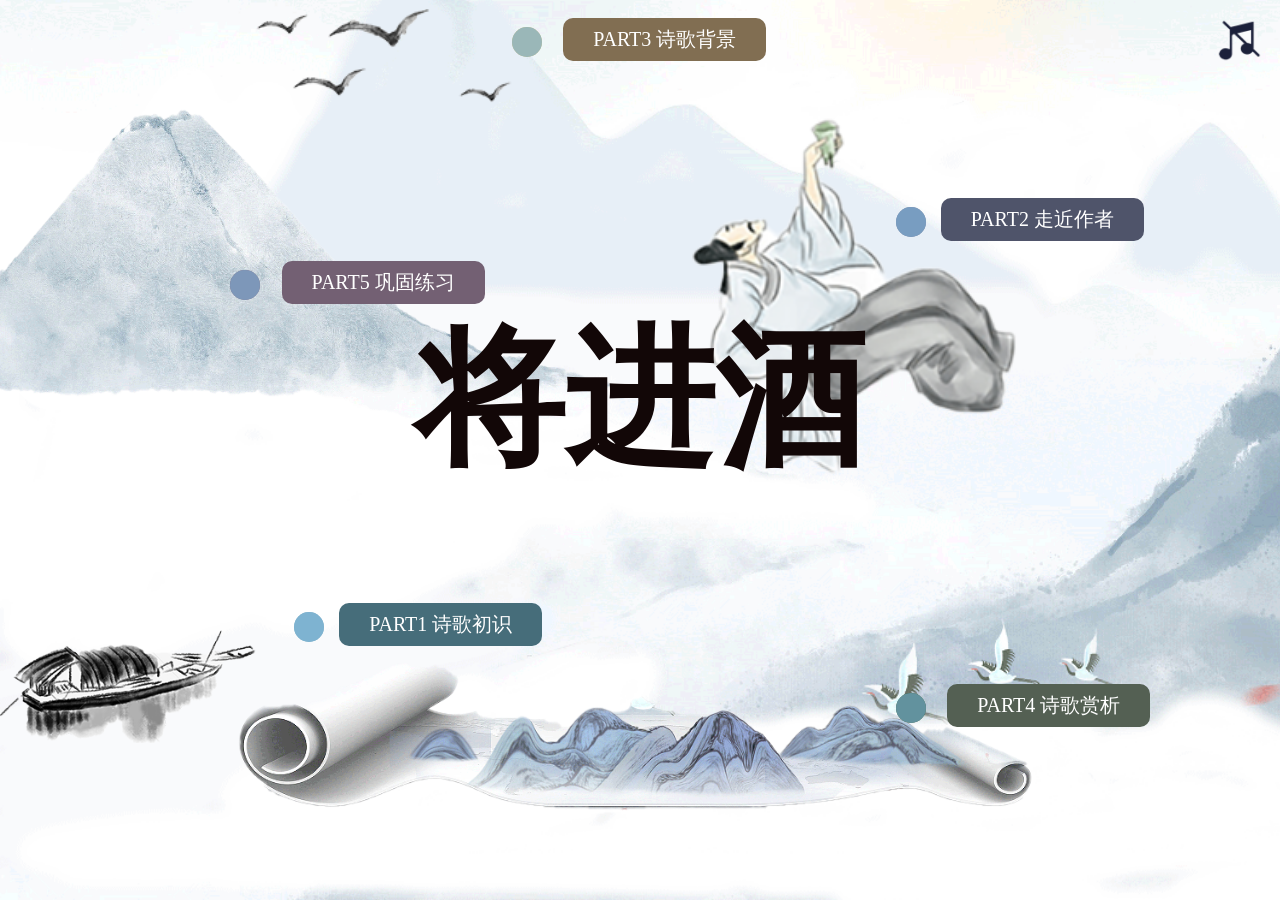
<file: index.html>
<!DOCTYPE html>
<html lang="en">
<head>
    <meta charset="UTF-8">
    <meta http-equiv="X-UA-Compatible" content="IE=edge">
    <meta name="viewport" content="width=device-width,initial-scale=1.0, minimum-scale=1.0, maximum-scale=1.0, user-scalable=no">
     <!-- <link href="css/music.css" rel="stylesheet" type="text/css"/>  -->
    <script type="text/javascript" src="music.js" ></script>  
    <title>将进酒</title>
    <style>
        html,body {
            width: 100%;
            height: 100%;
            margin: 0;
        }
        #main{
            margin: 0;
            padding: 0;
            height: 100%;
            width: 100%;
            overflow: hidden;
        }
        #music {
            width: 5%;
            height: 5%;
            background-image: url("image/YinYueGuan.gif");
            position: fixed;
            top: 2%;
            right: 0%;
            background-repeat: no-repeat;
            background-size: contain;
        }
    </style>
</head>
<body>
    <div id="music" onclick="play()" alt="user"></div>
    <audio preload autoplay loop id="yinyue">
        <source src="music.mp3" type="audio/mpeg">
    </audio>
</body>
<iframe src="quan.html" id="main" frameborder="0"></iframe>
</html>
</file>
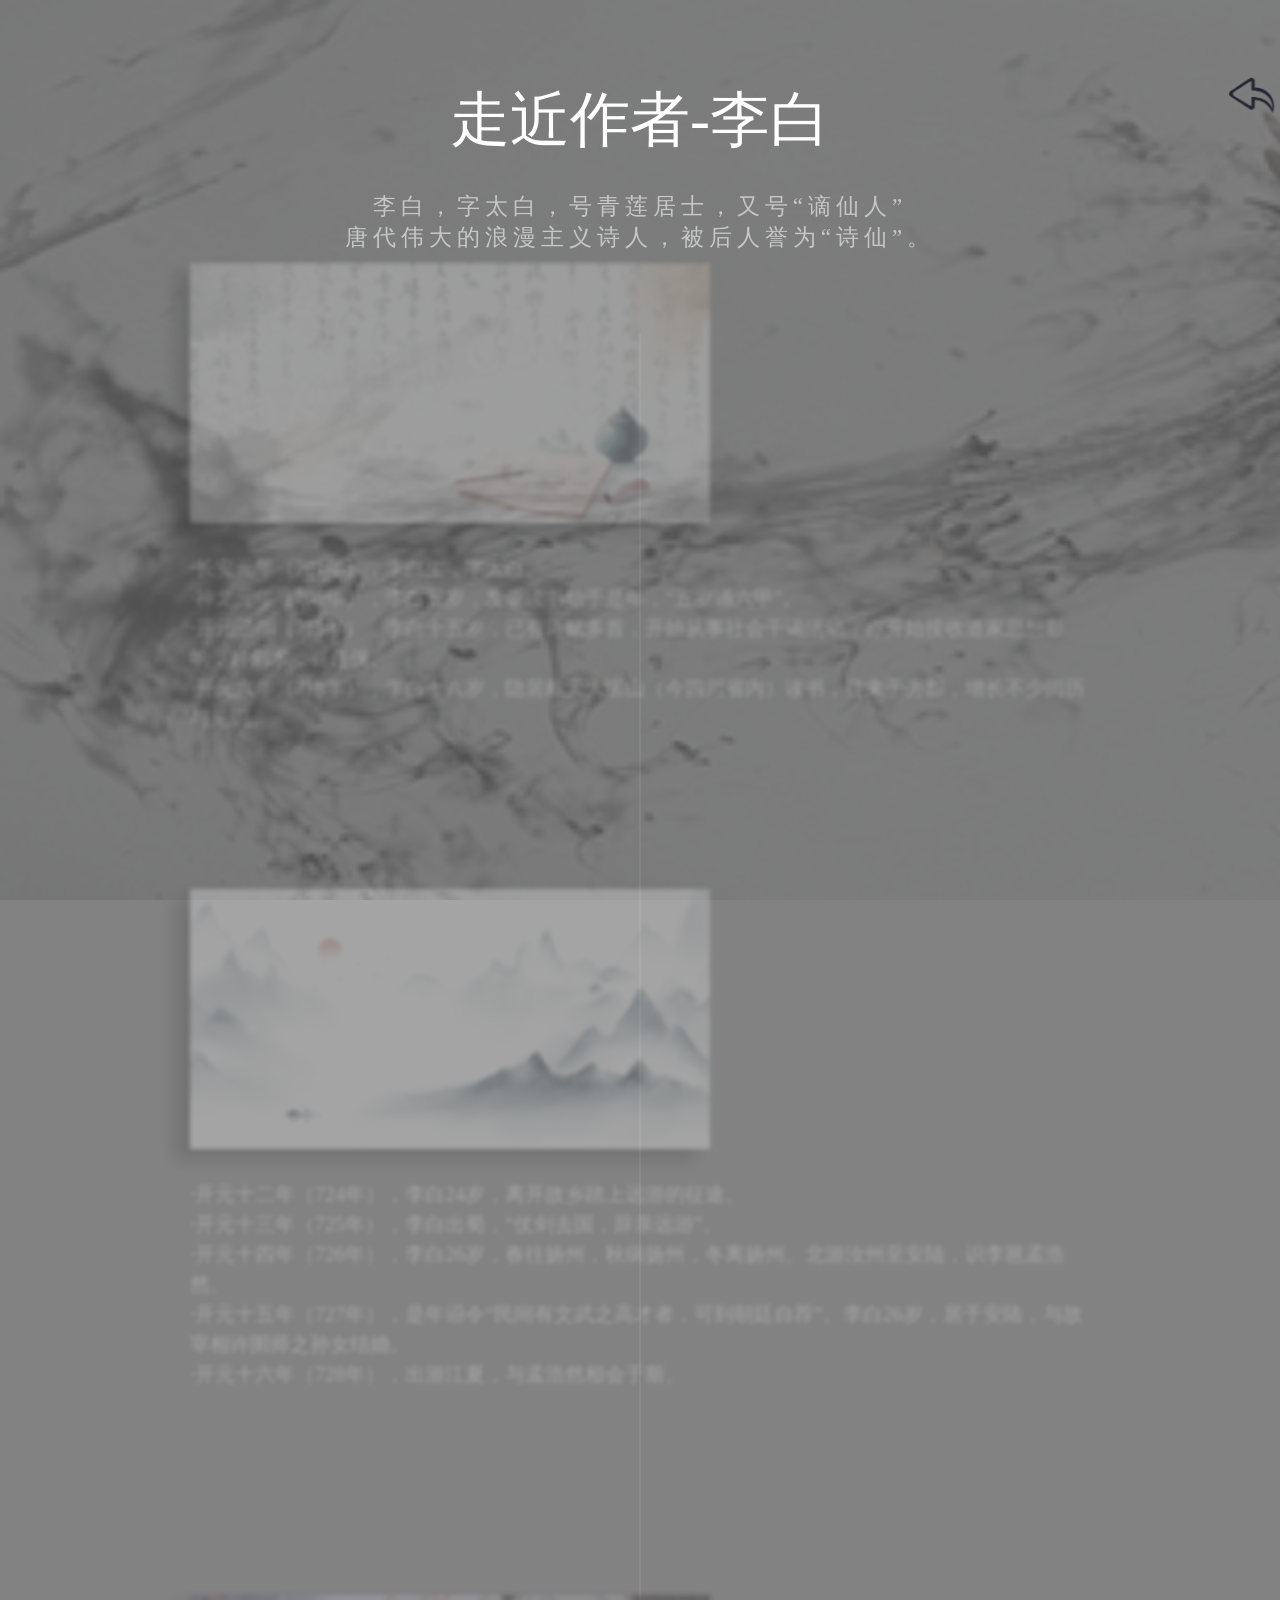
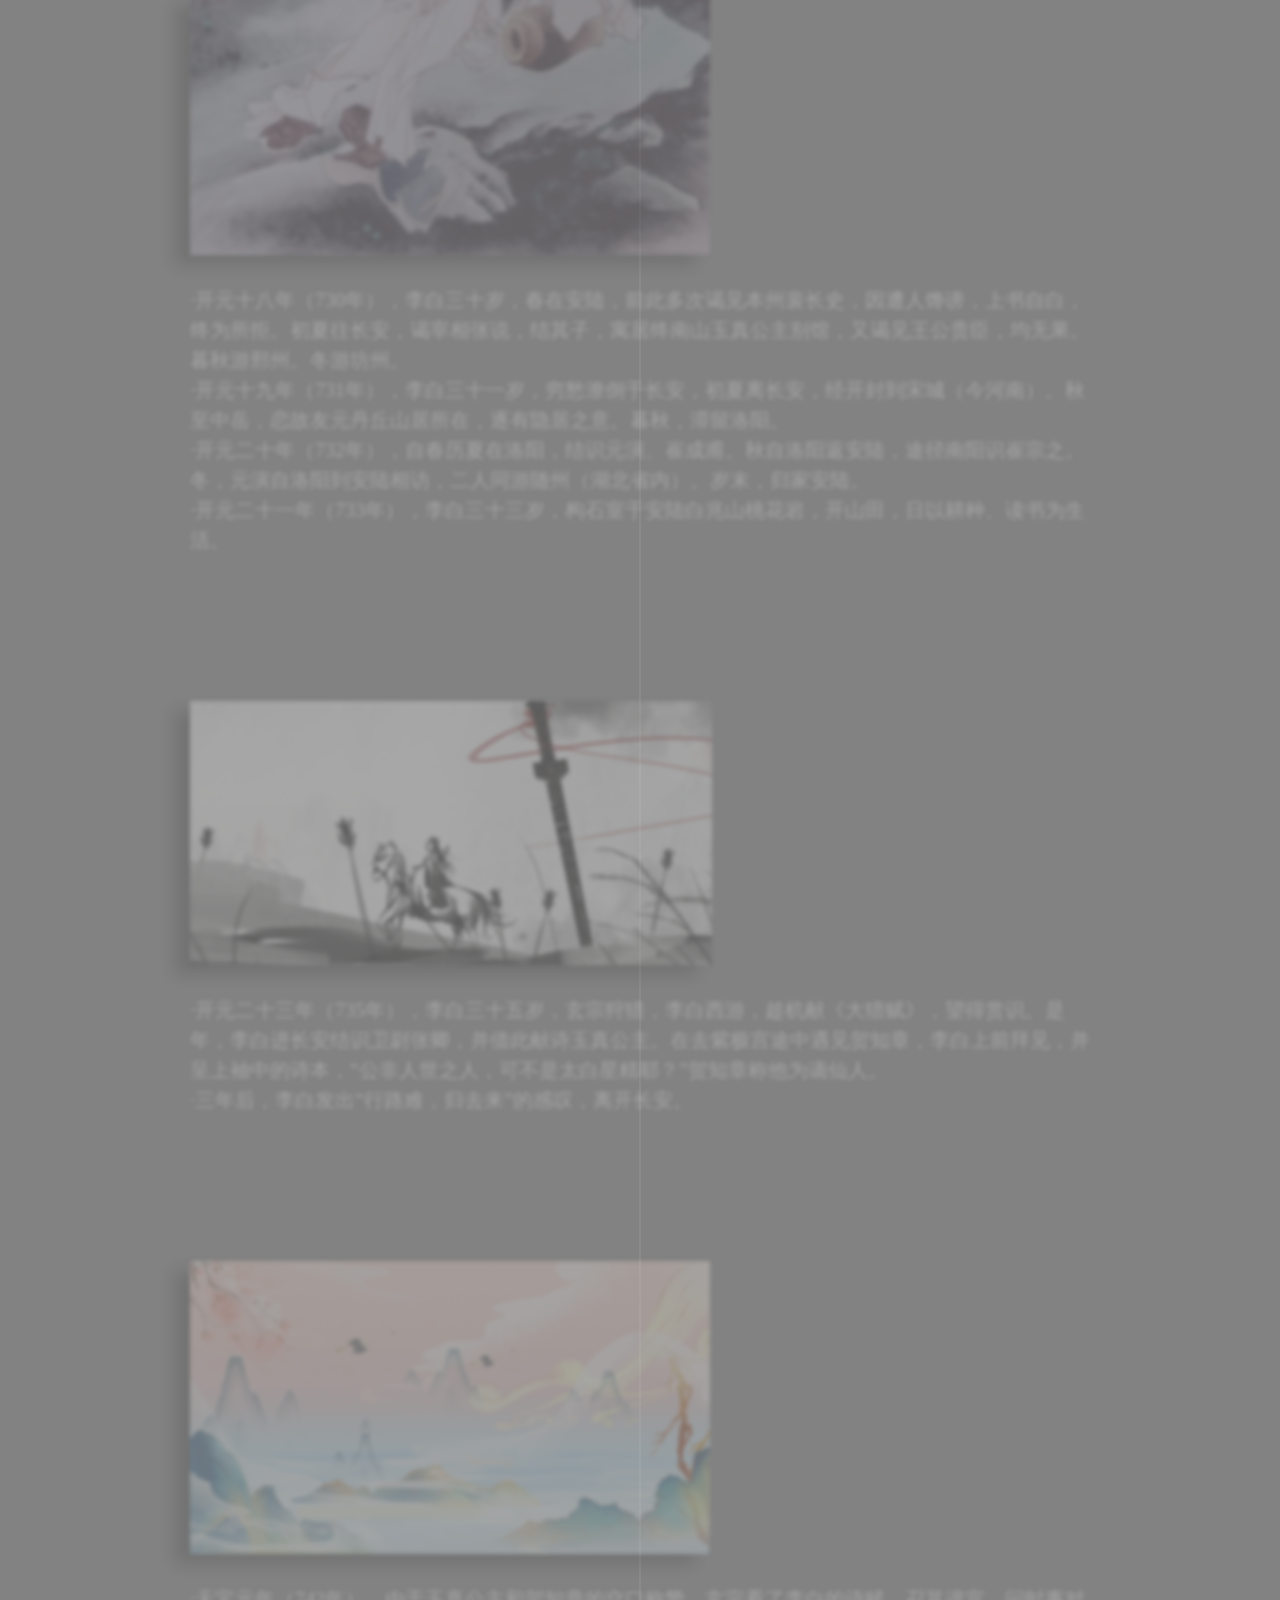
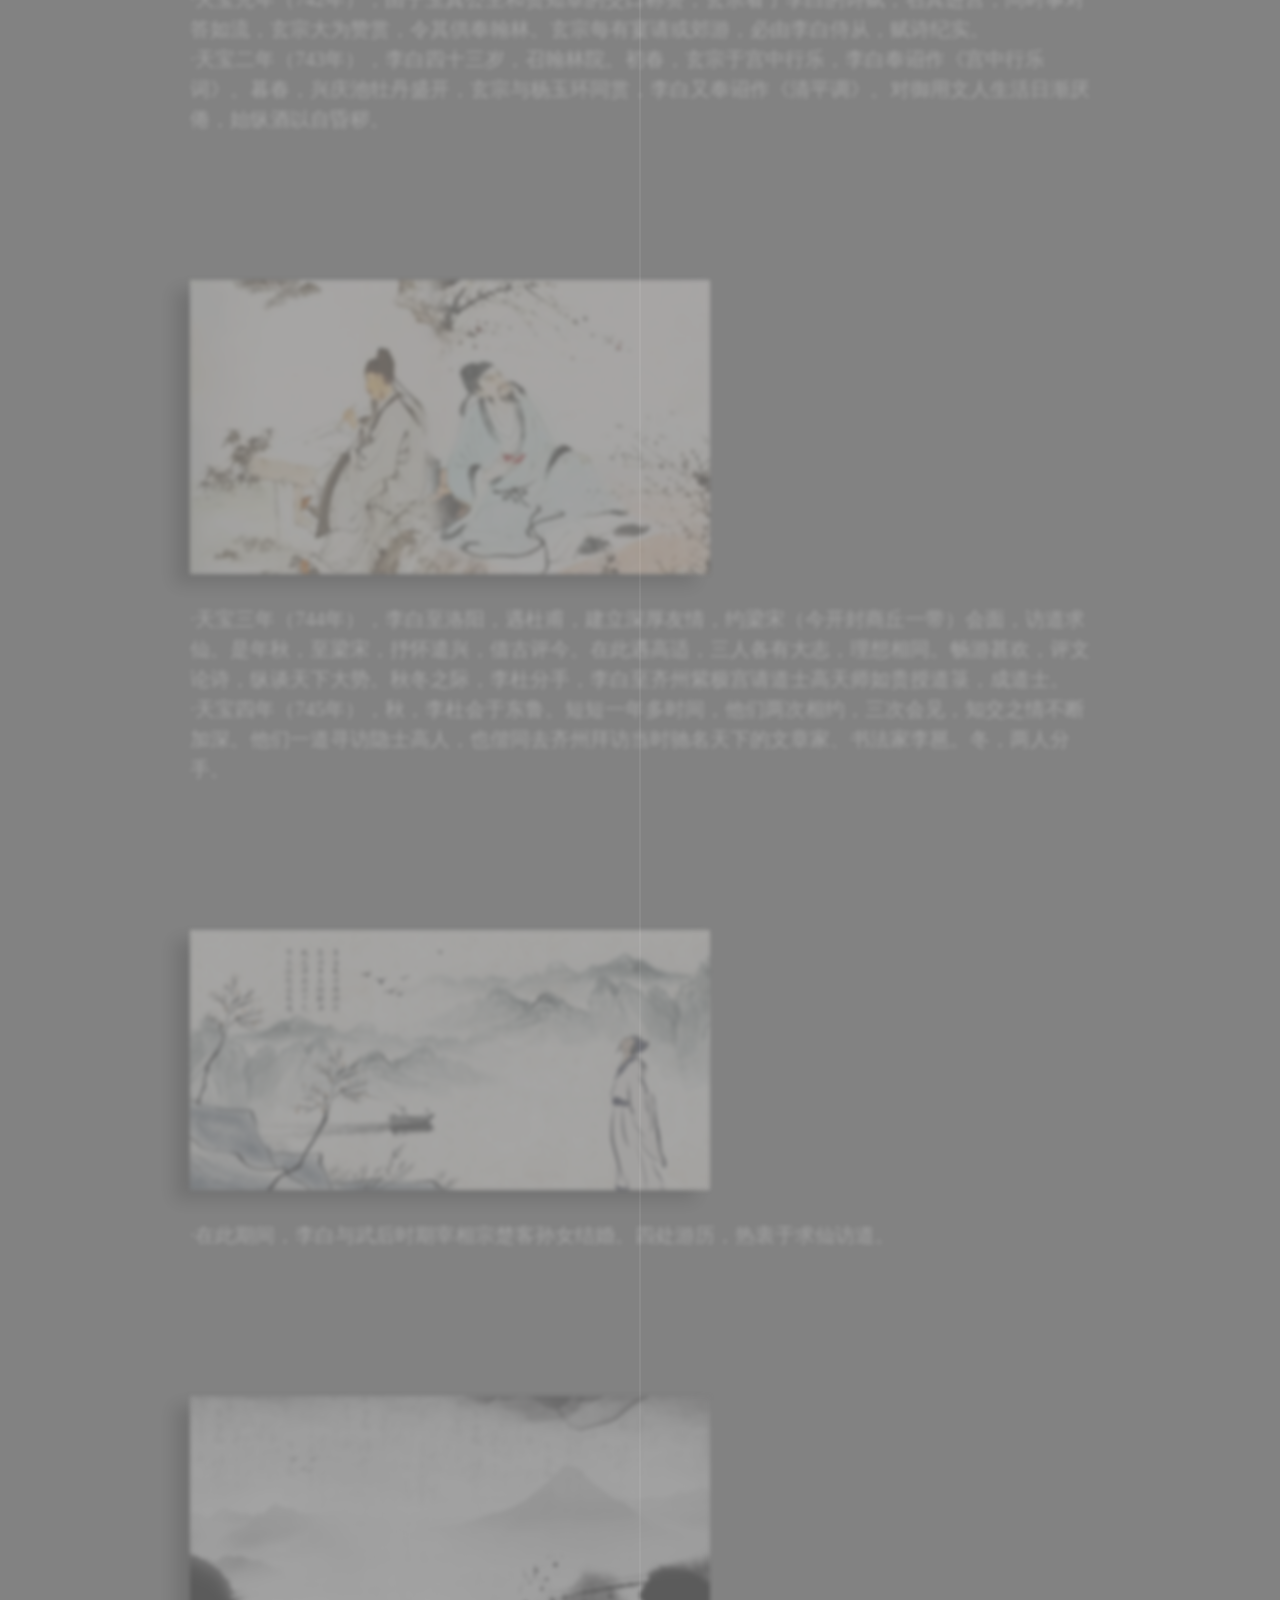
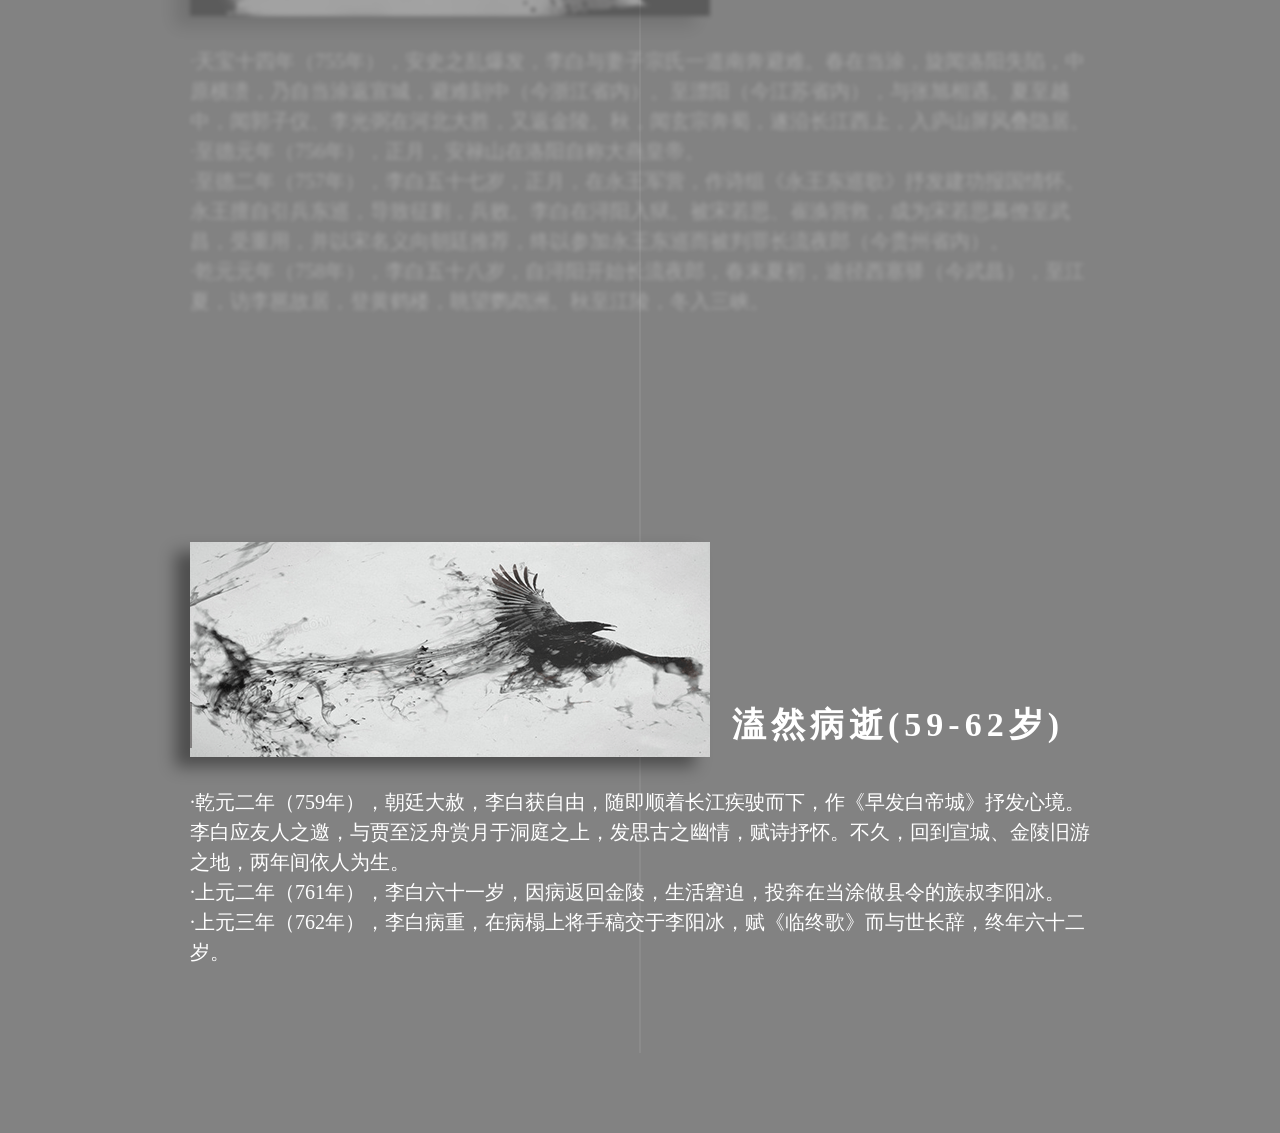
<file: author.html>
<!DOCTYPE html>
<html lang="en">
<head>
    <meta charset="UTF-8">
    <meta http-equiv="X-UA-Compatible" content="IE=edge">
    <meta name="viewport" content="width=device-width,initial-scale=1.0, minimum-scale=1.0, maximum-scale=1.0, user-scalable=no">
    <title>走近作者</title>
    <link rel="stylesheet" href="css/author.css">
</head>
<body>
    <a href="quan.html">
        <div class="fanhui"></div>
    </a>
    <div class="shell" id="shell">
        <div class="header">
            <h2 class="title">走近作者-李白</h2>
            <h5 class="subtitle">李白，字太白，号青莲居士，又号“谪仙人”<br/>
                唐代伟大的浪漫主义诗人，被后人誉为“诗仙”。</h5>
        </div>
        <div class="timeline">
            <div class="item" id="zaonian" data-text="早年天才(0-23岁)">
                <div class="content">
                    <img src="image/stage1.png" alt="" class="img">
                    <!-- <h2 class="content-title">0-23岁</h2> -->
                    <p class="content-desc">
                        ·长安元年（701年），李白生，字太白。<br/>
                        ·神龙元年（705年），李白五岁，发蒙读书始于是年，“五岁诵六甲”。<br/>
                        ·开元三年（715年），李白十五岁，已有诗赋多首，开始从事社会干谒活动，亦开始接收道家思想影响，好剑术，喜任侠。<br/>
                        ·开元六年（718年），李白十八岁，隐居戴天大匡山（今四川省内）读书，往来于旁郡，增长不少阅历与见识。<br/>
                    </p>
                </div>
            </div>
            
            <div class="item" id="ciqin" data-text="辞亲远游(24-30岁)">
                <div class="content">
                    <img src="image/stage2.png" alt="" class="img">
                    <!-- <h2 class="content-title">24-30岁</h2> -->
                    <p class="content-desc">
                        ·开元十二年（724年），李白24岁，离开故乡踏上远游的征途。<br/>
                        ·开元十三年（725年），李白出蜀，“仗剑去国，辞亲远游”。<br/>
                        ·开元十四年（726年），李白26岁，春往扬州，秋病扬州，冬离扬州。北游汝州至安陆，识李邕孟浩然。<br/>
                        ·开元十五年（727年），是年诏令“民间有文武之高才者，可到朝廷自荐”。李白26岁，居于安陆，与故宰相许圉师之孙女结婚。<br/>
                        ·开元十六年（728年），出游江夏，与孟浩然相会于斯。
                    </p>
                </div>
            </div>

            <div class="item" id="cuotuo" data-text="蹉跎岁月(31-34岁)">
                <div class="content">
                    <img src="image/stage3.png" alt="" class="img">
                    <!-- <h2 class="content-title">31-34岁</h2> -->
                    <p class="content-desc">
                        ·开元十八年（730年），李白三十岁，春在安陆，前此多次谒见本州裴长史，因遭人馋谤，上书自白，终为所拒。初夏往长安，谒宰相张说，结其子，寓居终南山玉真公主别馆，又谒见王公贵臣，均无果。暮秋游邢州。冬游坊州。<br/>
                        ·开元十九年（731年），李白三十一岁，穷愁潦倒于长安，初夏离长安，经开封到宋城（今河南）。秋至中岳，恋故友元丹丘山居所在，逐有隐居之意。暮秋，滞留洛阳。<br/>
                        ·开元二十年（732年），自春历夏在洛阳，结识元演、崔成甫。秋自洛阳返安陆，途径南阳识崔宗之。冬，元演自洛阳到安陆相访，二人同游随州（湖北省内）。岁末，归家安陆。<br/>
                        ·开元二十一年（733年），李白三十三岁，构石室于安陆白兆山桃花岩，开山田，日以耕种、读书为生活。<br/>
                    </p>
                </div>
            </div>

            <div class="item" id="xianfu" data-text="献赋谋仕(35-42岁)">
                <div class="content">
                    <img src="image/stage4.png" alt="" class="img">
                    <!-- <h2 class="content-title">35-42岁</h2> -->
                    <p class="content-desc">
                        ·开元二十三年（735年），李白三十五岁，玄宗狩猎，李白西游，趁机献《大猎赋》，望得赏识。是年，李白进长安结识卫尉张卿，并借此献诗玉真公主。在去紫极宫途中遇见贺知章，李白上前拜见，并呈上袖中的诗本，“公非人世之人，可不是太白星精耶？”贺知章称他为谪仙人。<br/>
                        ·三年后，李白发出“行路难，归去来”的感叹，离开长安。
                    </p>
                </div>
            </div>

            <div class="item" id="hanlin" data-text="供奉翰林(42-43岁)">
                <div class="content">
                    <img src="image/stage5.png" alt="" class="img">
                    <!-- <h2 class="content-title">42-43岁</h2> -->
                    <p class="content-desc">
                        ·天宝元年（742年），由于玉真公主和贺知章的交口称赞，玄宗看了李白的诗赋，召其进宫，问时事对答如流，玄宗大为赞赏，令其供奉翰林。玄宗每有宴请或郊游，必由李白侍从，赋诗纪实。<br/>
                        ·天宝二年（743年），李白四十三岁，召翰林院。初春，玄宗于宫中行乐，李白奉诏作《宫中行乐词》。暮春，兴庆池牡丹盛开，玄宗与杨玉环同赏，李白又奉诏作《清平调》。对御用文人生活日渐厌倦，始纵酒以自昏秽。<br/>
                    </p>
                </div>
            </div>

            <div class="item" id="lidu" data-text="李杜相识(44-45岁)">
                <div class="content">
                    <img src="image/stage6.png" alt="" class="img">
                    <!-- <h2 class="content-title">44-45岁</h2> -->
                    <p class="content-desc">
                        ·天宝三年（744年），李白至洛阳，遇杜甫，建立深厚友情，约梁宋（今开封商丘一带）会面，访道求仙。是年秋，至梁宋，抒怀遣兴，借古评今。在此遇高适，三人各有大志，理想相同。畅游甚欢，评文论诗，纵谈天下大势。秋冬之际，李杜分手，李白至齐州紫极宫请道士高天师如贵授道箓，成道士。<br/>
                        ·天宝四年（745年），秋，李杜会于东鲁。短短一年多时间，他们两次相约，三次会见，知交之情不断加深。他们一道寻访隐士高人，也偕同去齐州拜访当时驰名天下的文章家、书法家李邕。冬，两人分手。<br/>
                    </p>
                </div>
            </div>

            <div class="item" id="chenji" data-text="沉寂挣扎(46-54岁)">
                <div class="content">
                    <img src="image/stage7.png" alt="" class="img">
                    <!-- <h2 class="content-title">46-54岁</h2> -->
                    <p class="content-desc">
                        ·在此期间，李白与武后时期宰相宗楚客孙女结婚。四处游历，热衷于求仙访道。
                    </p>
                </div>
            </div>

            <div class="item" id="anshi" data-text="安史入幕(55-58岁)">
                <div class="content">
                    <img src="image/stage8.png" alt="" class="img">
                    <!-- <h2 class="content-title">55-58岁</h2> -->
                    <p class="content-desc">
                        ·天宝十四年（755年），安史之乱爆发，李白与妻子宗氏一道南奔避难。春在当涂，旋闻洛阳失陷，中原横溃，乃自当涂返宣城，避难刻中（今浙江省内）。至漂阳（今江苏省内），与张旭相遇。夏至越中，闻郭子仪、李光弼在河北大胜，又返金陵。秋，闻玄宗奔蜀，遂沿长江西上，入庐山屏风叠隐居。<br/>
                        ·至德元年（756年），正月，安禄山在洛阳自称大燕皇帝。<br/>
                        ·至德二年（757年），李白五十七岁，正月，在永王军营，作诗组《永王东巡歌》抒发建功报国情怀。永王擅自引兵东巡，导致征剿，兵败。李白在浔阳入狱。被宋若思、崔涣营救，成为宋若思幕僚至武昌，受重用，并以宋名义向朝廷推荐，终以参加永王东巡而被判罪长流夜郎（今贵州省内）。<br/>
                        ·乾元元年（758年），李白五十八岁，自浔阳开始长流夜郎，春末夏初，途径西塞驿（今武昌），至江夏，访李邕故居，登黄鹤楼，眺望鹦鹉洲。秋至江陵，冬入三峡。<br/>
                    </p>
                </div>
            </div>

            <div class="item" id="bingshi" data-text="溘然病逝(59-62岁)">
                <div class="content">
                    <img src="image/stage9.png" alt="" class="img">
                    <!-- <h2 class="content-title">59-62岁</h2> -->
                    <p class="content-desc">
                        ·乾元二年（759年），朝廷大赦，李白获自由，随即顺着长江疾驶而下，作《早发白帝城》抒发心境。李白应友人之邀，与贾至泛舟赏月于洞庭之上，发思古之幽情，赋诗抒怀。不久，回到宣城、金陵旧游之地，两年间依人为生。<br/>
                        ·上元二年（761年），李白六十一岁，因病返回金陵，生活窘迫，投奔在当涂做县令的族叔李阳冰。<br/>
                        ·上元三年（762年），李白病重，在病榻上将手稿交于李阳冰，赋《临终歌》而与世长辞，终年六十二岁。<br/>
                    </p>
                </div>
            </div>

        </div>
    </div>

    <script src="https://cdnjs.cloudflare.com/ajax/libs/jquery/3.1.0/jquery.min.js"></script>
    <script>
        (function($){
            $.fn.timeline=function(){
                var selectors={
                    id:$(this),
                    item:$(this).find(".item"),
                    activeClass:"item--active",
                    img:".img"
                };
                selectors.item.eq(0).addClass(selectors.activeClass);
                selectors.id.css(
                    "background-image",
                    "url("+
                    selectors.item.first()
                        .find(selectors.img)
                        .attr("src")+")"
                );
                var itemLength=selectors.item.length;
                $(window).scroll(function(){
                    var max,min;
                    var pos=$(this).scrollTop();
                    selectors.item.each(function(i){
                        min=$(this).offset().top;
                        max=$(this).height()+$(this).offset().top;
                        var that=$(this);
                        if(i==itemLength-2&&pos>min+$(this).height()/2){
                            selectors.item.removeClass(selectors.activeClass);
                            selectors.id.css(
                                "background-image",
                                "url("+
                                selectors.item.last()
                                    .find(selectors.img)
                                    .attr("src")+
                                ")"
                            );
                            selectors.item.last().addClass(selectors.activeClass);
                        }
                        else if(pos<=max-10&&pos>=min){
                            selectors.id.css(
                                "background-image",
                                "url("+
                                $(this)
                                .find(selectors.img)
                                .attr("src")+
                                ")"
                            );
                            selectors.item.removeClass(selectors.activeClass);
                            $(this).addClass(selectors.activeClass);
                        }
                    })
                })
            }
        })(jQuery)
        $("#shell").timeline();
    </script>
</body>
</html>
</file>
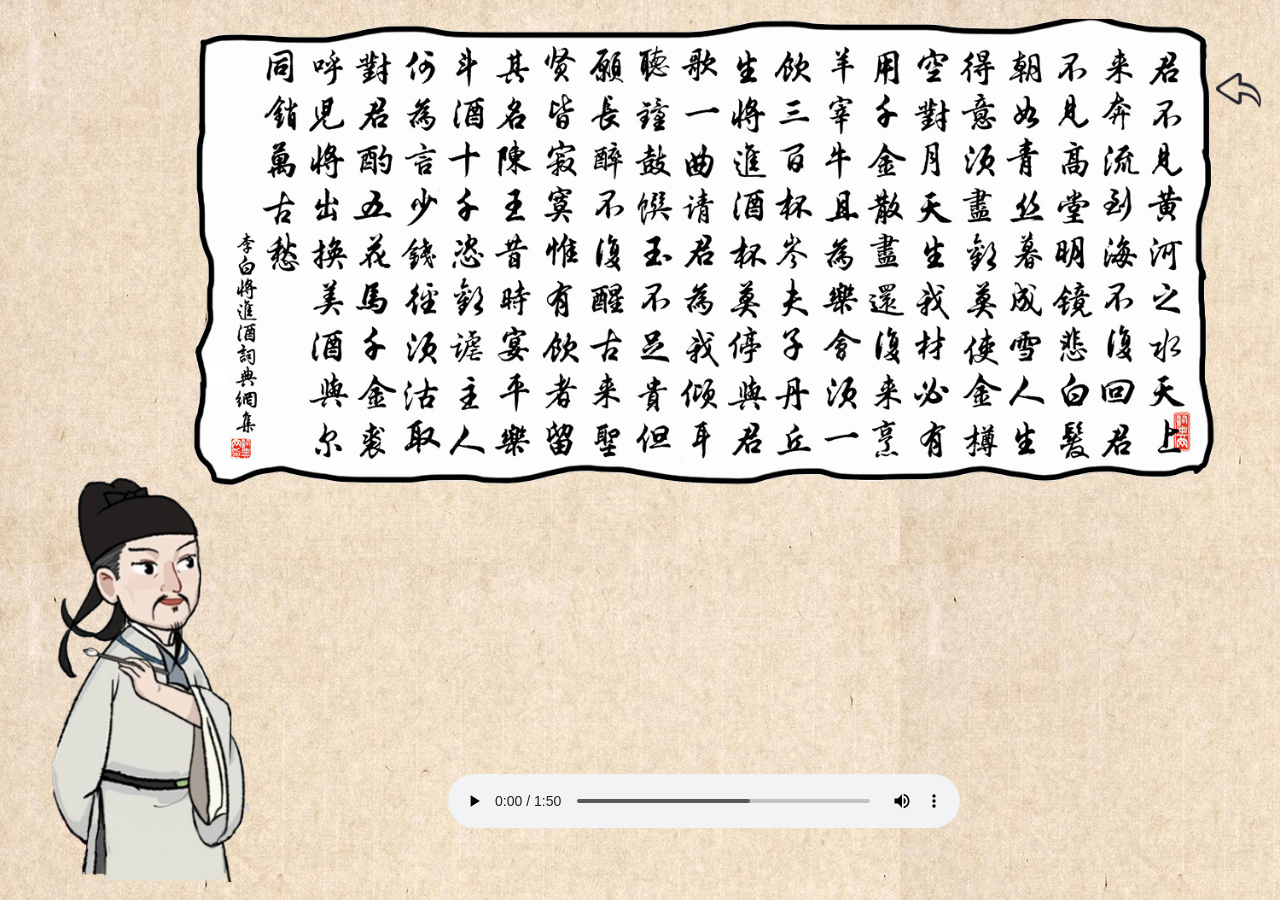
<file: listen.html>
<!DOCTYPE html>
<html lang="en">
<head>
    <meta charset="UTF-8">
    <meta http-equiv="X-UA-Compatible" content="IE=edge">
    <meta name="viewport" content="width=device-width, initial-scale=1.0">
    <title>诗歌欣赏</title>
    <style>
        * {
            margin: 0;
            padding: 0;
        }
        body {
            width: 100%;
            height: 100%;
            background-image: url("image/shangxi-beijing.png");

        }
        .bei {
            width: 80%;
            height: 80%;
            background-image: url("image/listen-beijing.png");
            background-repeat: no-repeat;
            background-size: contain;
            position: absolute;
            top: 2%;
            right: 5%;
        }
        audio {
            position: absolute;
            width: 40%;
            height: 20%;
            bottom: 8%;
            left: 35%;
        }
        .renwu {
            background-image: url("image/libai8.png");
            background-repeat: no-repeat;
            background-size: contain;
            width: 20%;
            height: 45%;
            position: absolute;
            left: 4%;
            bottom: 2%;
        }
        .fanhui {
            width: 4%;
            height: 4%;
            background-image: url("image/fanhui.png");
            background-repeat: no-repeat;
            background-size: contain;
            position: fixed;
            top: 8%;
            right: 1%;
            z-index: 9999;
        }
    </style>
</head>
<body>
    <div class="bei"></div>
    <audio controls="controls" loop="loop">
        <source src="langsong.mp3" type="audio/mp3"></source>
    </audio>
    <div class="renwu"></div>
    <a href="quan.html">
        <div class="fanhui"></div>
    </a>
</body>
</html>
</file>
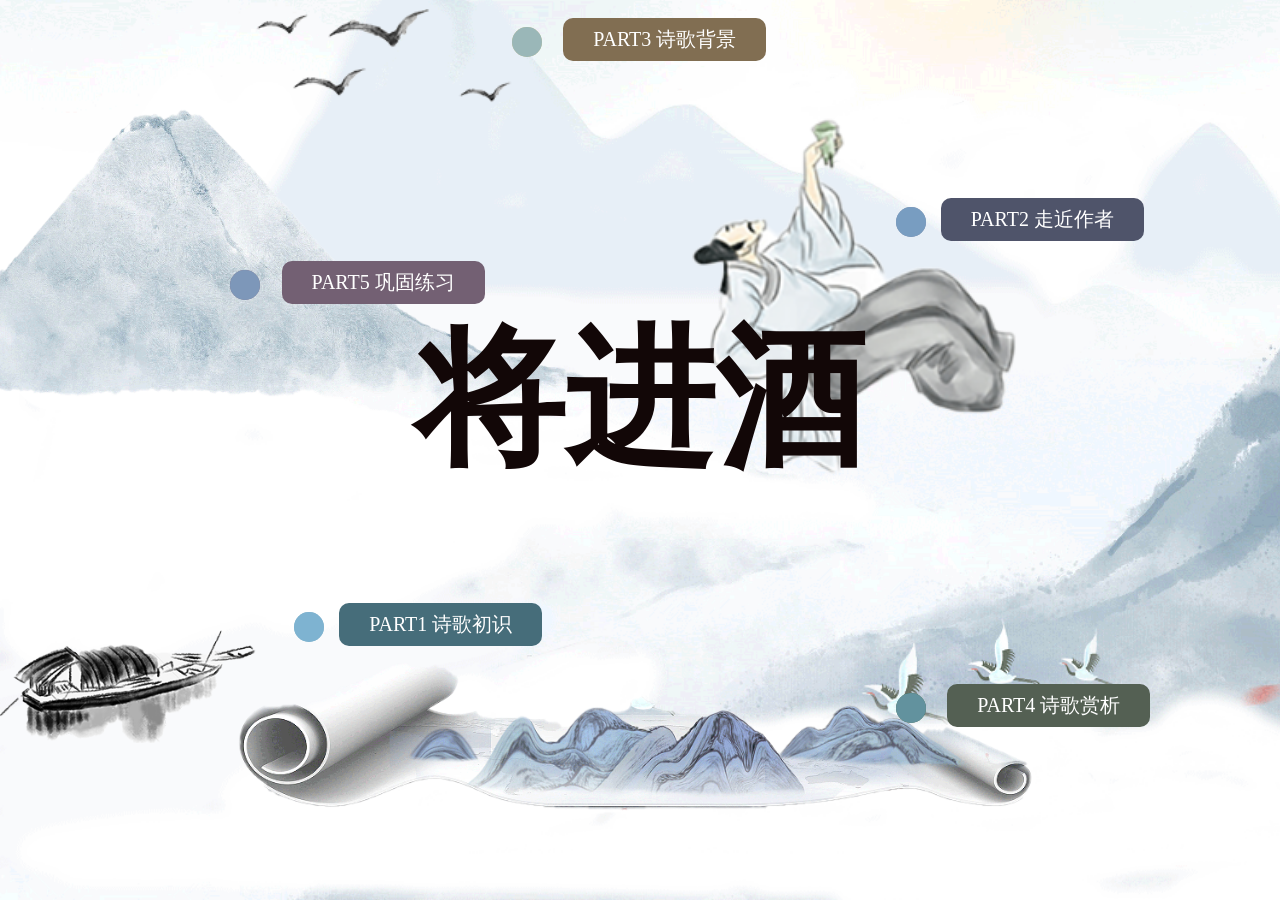
<file: quan.html>
<!DOCTYPE html>
<html lang="en">
<head>
    <meta charset="UTF-8">
    <meta http-equiv="X-UA-Compatible" content="IE=edge">
    <meta name="viewport" content="width=device-width, initial-scale=1.0">
    <title>将进酒</title>
    <link rel="stylesheet" href="css/quan.css">
</head>
<body>
    <div class="shell">
        <div class="content">
            <h2>将进酒</h2>
            <div class="images">
                <div class="img1" id="img1"></div>
                <div class="img2" id="img2"></div>
                <div class="img3" id="img3"></div>
                <div class="img4" id="img4"></div>
                <div class="img5"></div>
            </div>
        </div>

        <div class="yuan1" id="yuan1"></div>
        <div class="yuan2" id="yuan2"></div>
        <div class="yuan3" id="yuan3"></div>
        <div class="yuan4" id="yuan4"></div>
        <div class="yuan5" id="yuan5"></div>

        
        <a href="listen.html">
            <button class="one">
                <span>Part1 诗歌初识</span>
            </button>
        </a>

        <a href="author.html">
            <button class="twoo">
                <span>Part2 走近作者</span>
            </button>
        </a>
        
        <a href="beijin.html">
            <button class="two">
                <span>Part3 诗歌背景</span>
            </button>
        </a>

        <a href="shangxi.html">
            <button class="three">
                <span>Part4 诗歌赏析</span>
            </button>
        </a>
        
        <a href="timu.html">
            <button class="four">
                <span>Part5 巩固练习</span>
            </button>
        </a>
    </div>
    <script>
        let img3 = document.querySelector('.img3')
        let img4 = document.querySelector('.img4')
        let img5 = document.querySelector('.img5')
        document.addEventListener('mousemove',e=>{
            let mouseX = e.clientX
            let mouseY = e.clientY

            let img3x=img3.offsetLeft
            let img3y=img3.offsetTop

            let img4x=img4.offsetLeft
            let img4y=img4.offsetTop

            let img5x=img5.offsetLeft
            let img5y=img5.offsetTop

            let diff3x=(mouseX-img3x)/30
            let diff3y=(mouseY-img3y)/30

            let diff4x=(mouseX-img4x)/40
            let diff4y=(mouseY-img4y)/40

            let diff5x=(mouseX-img5x)/50
            let diff5y=(mouseY-img5y)/50

            img3.style.transform=`translate(${diff3x}px,${diff3y}px)`
            img4.style.transform=`translate(${diff4x}px,${diff4y}px)`
            img5.style.transform=`translate(${diff5x}px,${diff5y}px)`
        })
    </script>
</body>
</html>
</file>
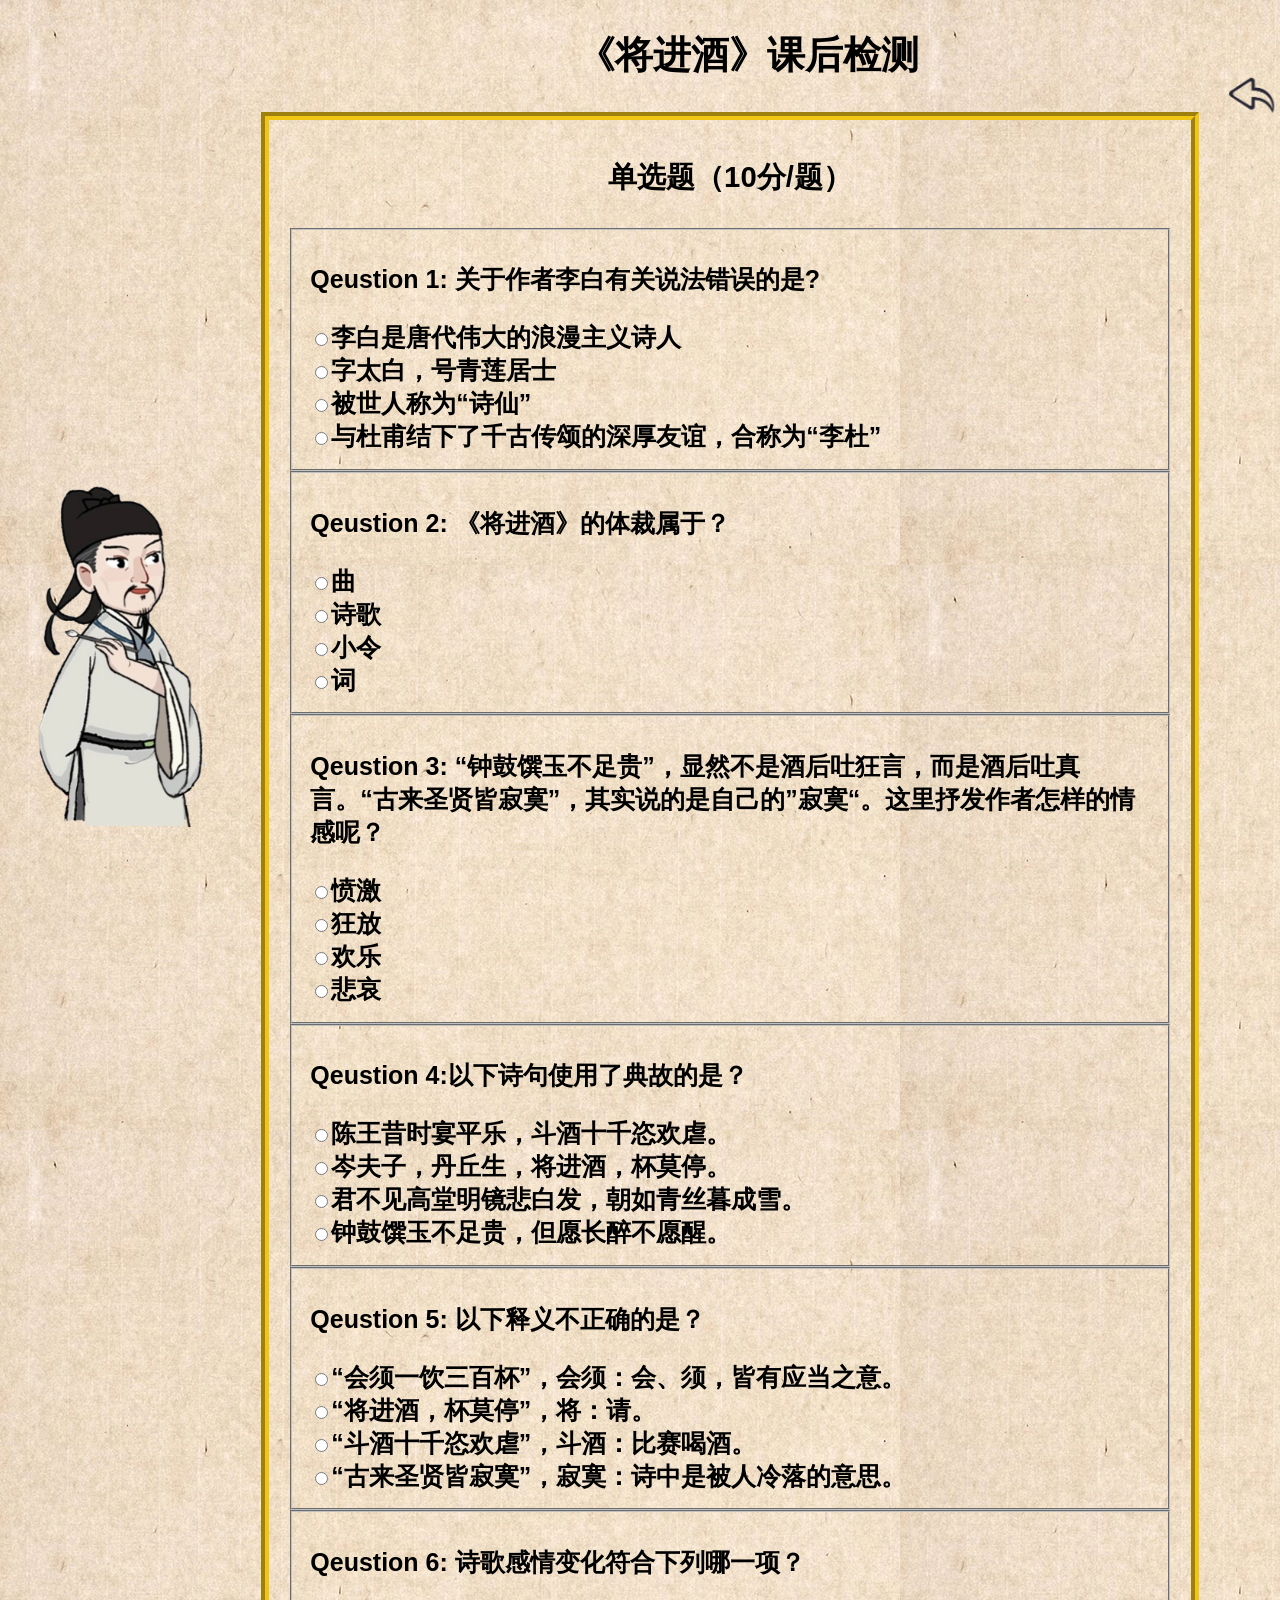
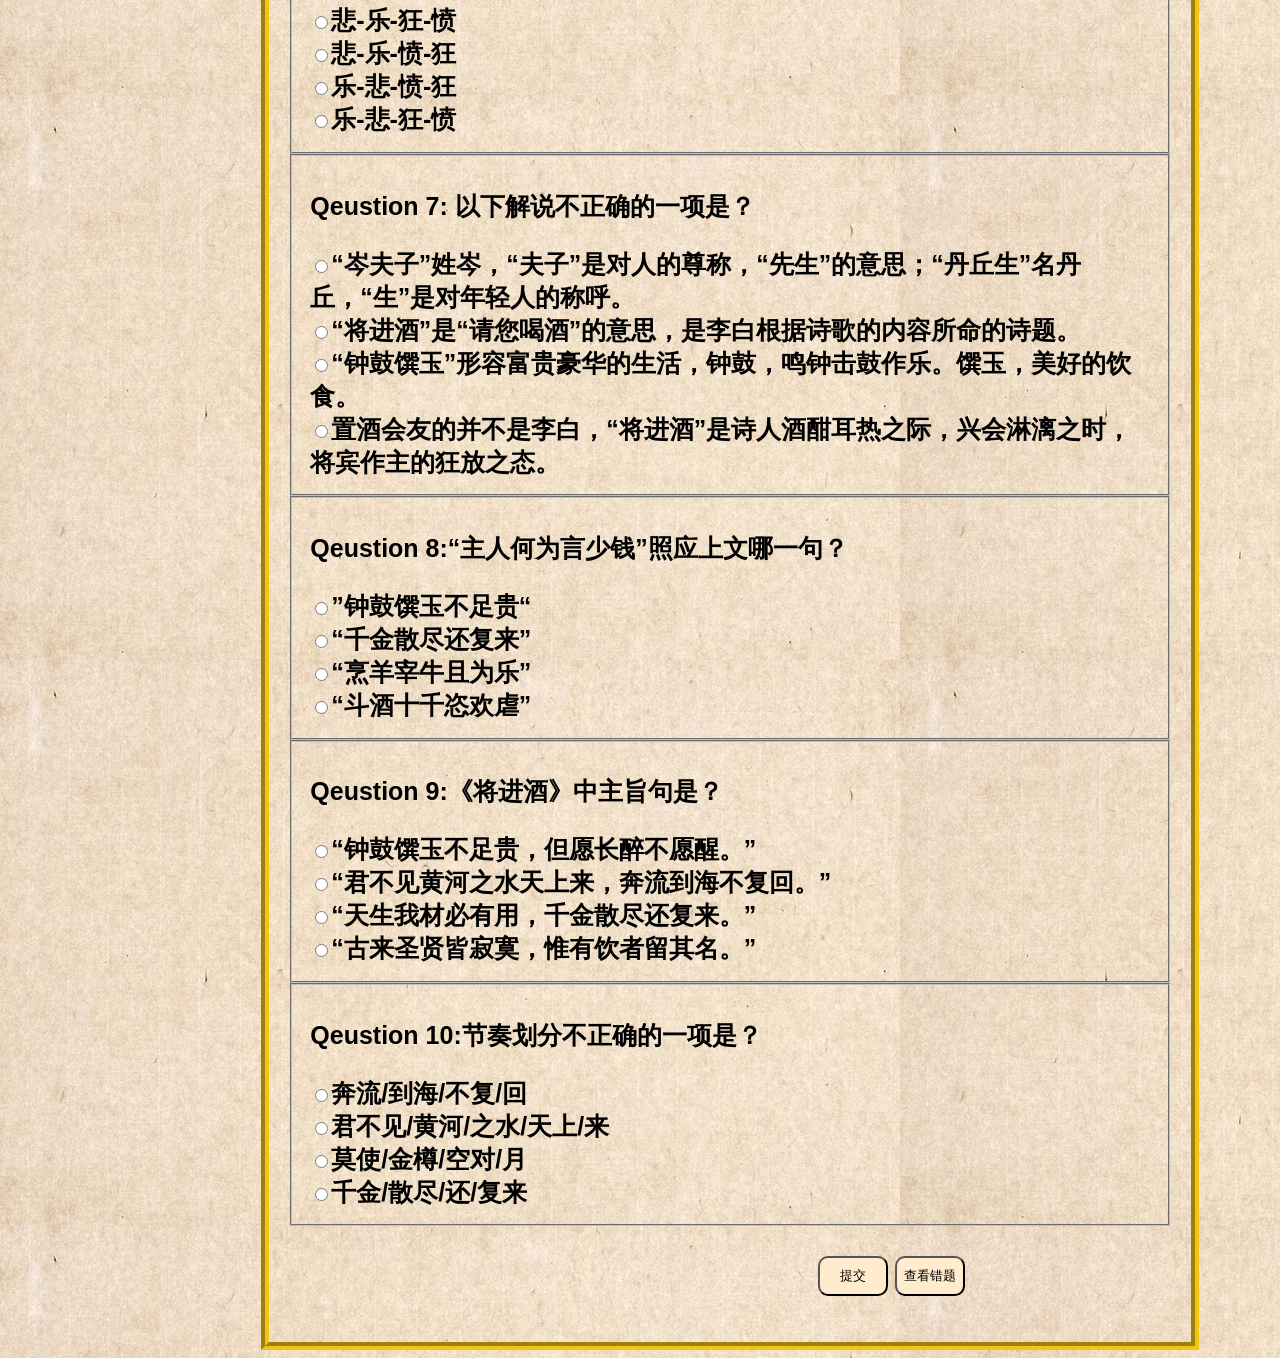
<file: timu.html>
<!DOCTYPE html>
<html lang="en">
<head>
    <meta charset="UTF-8">
    <meta http-equiv="X-UA-Compatible" content="IE=edge">
    <meta name="viewport" content="width=device-width,initial-scale=1.0, minimum-scale=1.0, maximum-scale=1.0, user-scalable=no">
    <title>习题测试</title>
    <link rel="stylesheet" type="text/css" href="css/timu.css" >
    <script src="timu.js"></script>
</head>
<body>
    <div>
        <h2>《将进酒》课后检测</h2>
    </div>
    <fieldset class="big" style="border-width: 8px; border-color: rgb(241, 197, 20);">
        <h3>单选题（10分/题）</h3>
        <fieldset class ="question">
            <p id="1">Qeustion 1: 关于作者李白有关说法错误的是?</p>
            <label id="1"><input type="radio" name="answer1" value="10"/>李白是唐代伟大的浪漫主义诗人</label>
            <br />
            <label ><input type="radio" name="answer1"  value="0"/>字太白，号青莲居士</label>
            <br/>
            <label ><input type="radio" name="answer1" value="0"/>被世人称为“诗仙”</label>
            <br/>
            <label ><input type="radio" name="answer1" value="0"/>与杜甫结下了千古传颂的深厚友谊，合称为“李杜”</label>
        </fieldset>
        <fieldset class ="question">
            <p id="2">Qeustion 2: 《将进酒》的体裁属于？</p>
            <label><input type="radio" name="answer2" value="0" />曲</label>   
            <br />  
            <label id="2"><input type="radio" name="answer2" value="10" />诗歌<label>
            <br/>
            <label><input type="radio" name="answer2" value="0"/>小令</label>
            <br/>
            <label><input type="radio" name="answer2" value="0"/>词</label>
        </fieldset>
        <fieldset class ="question">
            <p id="3">Qeustion 3: “钟鼓馔玉不足贵”，显然不是酒后吐狂言，而是酒后吐真言。“古来圣贤皆寂寞”，其实说的是自己的”寂寞“。这里抒发作者怎样的情感呢？</p>
            <label id="3"><input type="radio" name="answer3" value="10" />愤激</label>
            <br />
            <label><input type="radio" name="answer3" value="0"/>狂放</label>
            <br/>
            <label><input type="radio" name="answer3" value="0"/>欢乐</label>
            <br/>
            <label><input type="radio" name="answer3" value="0"/>悲哀</label>
        </fieldset>
     
        <fieldset class ="question">
            <p id="4">Qeustion 4:以下诗句使用了典故的是？ </p>
            <label id="4"><input type="radio" name="answer4" value="10"/>陈王昔时宴平乐，斗酒十千恣欢虐。</label>
            <br />
            <label><input type="radio" name="answer4" value="0"/>岑夫子，丹丘生，将进酒，杯莫停。</label>
            <br/>
            <label><input type="radio" name="answer4" value="0"/>君不见高堂明镜悲白发，朝如青丝暮成雪。</label>
            <br/>
            <label><input type="radio" name="answer4" value="0"/>钟鼓馔玉不足贵，但愿长醉不愿醒。</label>
        </fieldset>
     
        <fieldset class ="question">
            <p id="5">Qeustion 5: 以下释义不正确的是？</p>
            <label><input type="radio" name="answer5" value="0"/>“会须一饮三百杯”，会须：会、须，皆有应当之意。</label>
            <br />
            <label><input type="radio" name="answer5" value="0"/>“将进酒，杯莫停”，将：请。</label>
            <br/>
            <label id="5"><input type="radio" name="answer5" value="10"/>“斗酒十千恣欢虐”，斗酒：比赛喝酒。</label>
            <br/>
            <label id="5"><input type="radio" name="answer5" value="10"/>“古来圣贤皆寂寞”，寂寞：诗中是被人冷落的意思。</label>
        </fieldset>
     
        <fieldset class ="question">
            <p id="6">Qeustion 6: 诗歌感情变化符合下列哪一项？</p>
            <label><input type="radio" name="answer6" value="0"/>悲-乐-狂-愤</label>
            <br />
            <label id="6"><input type="radio" name="answer6" value="10"/>悲-乐-愤-狂</label>
            <br/>
            <label><input type="radio" name="answer6" value="0"/>乐-悲-愤-狂</label>
            <br/>
            <label><input type="radio" name="answer6" value="0"/>乐-悲-狂-愤</label>
        </fieldset>
     
        <fieldset class ="question">
            <p id="7">Qeustion 7: 以下解说不正确的一项是？</p>
            <label><input type="radio" name="answer7" value="0" />“岑夫子”姓岑，“夫子”是对人的尊称，“先生”的意思；“丹丘生”名丹丘，“生”是对年轻人的称呼。</label>
            <br />
            <label id="7"><input type="radio" name="answer7"  value="10"/>“将进酒”是“请您喝酒”的意思，是李白根据诗歌的内容所命的诗题。</label>
            <br/>
            <label><input type="radio" name="answer7"  value="0"/>“钟鼓馔玉”形容富贵豪华的生活，钟鼓，鸣钟击鼓作乐。馔玉，美好的饮食。</label>
            <br/>
            <label><input type="radio" name="answer7"  value="0"/>置酒会友的并不是李白，“将进酒”是诗人酒酣耳热之际，兴会淋漓之时，将宾作主的狂放之态。</label>
        </fieldset>
     
        <fieldset class ="question">
            <p id="8">Qeustion 8:“主人何为言少钱”照应上文哪一句？ </p>
            <label><input type="radio" name="answer8" value="0"/>”钟鼓馔玉不足贵“</label>
            <br />
            <label id="8"><input type="radio" name="answer8" value="10"/>“千金散尽还复来”</label>
            <br/>
            <label><input type="radio" name="answer8"  value="0"/>“烹羊宰牛且为乐”</label>
            <br/>
            <label><input type="radio" name="answer8"  value="0"/>“斗酒十千恣欢虐”</label>
        </fieldset>
     
        <fieldset class ="question">
            <p id="9">Qeustion 9:《将进酒》中主旨句是？ </p>
            <label id="9"><input type="radio" name="answer9"  value="10"/>“钟鼓馔玉不足贵，但愿长醉不愿醒。”</label>
            <br />
            <label><input type="radio" name="answer9"  value="0"/>“君不见黄河之水天上来，奔流到海不复回。”</label>
            <br/>
            <label><input type="radio" name="answer9"  value="0"/>“天生我材必有用，千金散尽还复来。”</label>
            <br/>
            <label><input type="radio" name="answer9"  value="0"/>“古来圣贤皆寂寞，惟有饮者留其名。”</label>
        </fieldset>

        <fieldset class ="question">
            <p id="10">Qeustion 10:节奏划分不正确的一项是？ </p>
            <label><input type="radio" name="answer10"  value="0"/>奔流/到海/不复/回</label>
            <br />
            <label><input type="radio" name="answer10"  value="0"/>君不见/黄河/之水/天上/来</label>
            <br/>
            <label><input type="radio" name="answer10"  value="0"/>莫使/金樽/空对/月</label>
            <br/>
            <label id="10"><input type="radio" name="answer10"  value="10"/>千金/散尽/还/复来</label>
        </fieldset>

        <button class="tijiao" type="button" onclick="coreCount()" >提交</button>
        <button class="chakan" type="button" onclick="showWhichWrong()" >查看错题</button>
    </fieldset>
    <div class="ren"></div>
    <a href="quan.html">
        <div class="fanhui"></div>
    </a>
</body>
</html>
</file>
<file: css/author.css>
* {
    padding: 0;
    margin: 0;
    font-family: 隶书;
}
.shell {
    width: 100%;
    position: relative;
    padding: 80px 0;
    transition: 0.3s ease 0s;
    background-attachment: fixed;
    background-size: cover;
}
.shell:before {
    position: absolute;
    left: 0;
    top: 0;
    width: 100%;
    height: 100%;
    background: rgba(99, 99, 99, 0.8);
    content: "";
}
.header {
    width: 100%;
    text-align: center;
    margin-bottom: 80px;
    position: relative;
}
.title {
    color: #fff;
    font-size: 60px;
    font-weight: normal;
    margin: 0;
}
.timeline {
    display: flex;
    margin: 0 auto;
    flex-wrap: wrap;
    flex-direction: column;
    max-width: 900px;
    position:relative;
}
.content-desc {
    margin: 26px 0;
    font-size: 20px;
    box-sizing: border-box;
    color: white;
    line-height: 30px;
}
.timeline:before {
    position: absolute;
    left: 50%;
    width: 2px;
    height: 100%;
    margin-left: -1px;
    content: "";
    background: rgba(255, 255, 255, 0.07);
}
#zaonian {
    padding: 10px 0;
}
#ciqin {
    padding: 120px 0;
}
.item {
    padding: 60px 0;
    opacity: 0.3;
    filter: blur(2px);
    transition: 0.5s;
    box-sizing: border-box;
    width: calc(50% -40px);
    display: flex;
    position: relative;
    transform: translateY(-80px);
}
#zaonian::before {
    margin-top: -27px;
}
#ciqin::before {
    margin-top: -42px;
}
#cuotuo::before {
    margin-top: -74px;
}
#xianfu::before {
    margin-top: 2px;
}
#hanlin::before {
    margin-top: -13px;
}
#lidu::before {
    margin-top: -28px;
}
#chenji::before {
    margin-top: 46px;
}
#anshi::before {
    margin-top: -125px;
}
#bingshi::before {
    margin-top: -66px;
}
.item:before {
    content: attr(data-text);
    letter-spacing: 3px;
    width: 100%;
    position: absolute;
    color: white;
    font-size: 13px;
    border-left: 2px solid rgba(57, 51, 51, 0.5);
    top: 70%;
    padding-left: 540px;
    opacity: 0;
    right: calc(-100% -56px);
    font: 900 34px "隶书";
    letter-spacing: 5px;
}
.item::nth-child(even) {
    align-self: flex-end;
}
.item::nth-child(even)::before {
    right: auto;
    text-align: right;
    left: calc(-100% - 56px);
    padding-left: 0;
    border-left: none;
    border-right: 2px solid rgba(255, 255, 255, 0.5);
    padding-right: 15px;
}
.item--active {
    opacity: 1;
    transform: translateY(0);
    filter: blur(0px);
}
.item--active::before {
    top: 50%;
    transition: 0.3s all 0.2s;
    opacity: 1;
}
.item--active .content-title {
    margin: -50px 0 20px 0;
}
.img {
    max-width: 100%;
    box-shadow: -15px 10px 15px rgba(0, 0, 0, 0.4);
}
.subtitle {
    color: rgba(255, 255, 255, 0.571);
    font-size: 23px;
    letter-spacing: 5px;
    margin: 30px 0 0 0;
    font-weight: normal;
}
.fanhui {
    width: 4%;
    height: 4%;
    background-image: url("../image/fanhui.png");
    background-repeat: no-repeat;
    background-size: contain;
    position: fixed;
    top: 8.5%;
    right: 0;
    z-index: 9999;
}
@media only screen and (max-width:767px) {
    .item {
        align-self: baseline !important;
        width: 100%;
        padding: 0 30px 150px 80px;
    }
    .item:before {
        left: 10px !important;
        padding: 0 !important;
        top: 50px;
        text-align: center !important;
        width: 60px;
        border: none !important;
    }
    .item:last-child {
        padding-bottom: 40px;
    }
}
@media only screen  and (max-width: 767px){
    .timeline:before {
        left: 40px;
    }
}
</file>
<file: css/quan.css>
* {
    padding: 0;
    margin: 0;
}
body {
    display: flex;
    justify-content: center;
    align-items: center;
    height: 100vh;
    background-image: url("../image/quan1.png");
    background-size: cover;
}
.shell {
    width: 100%;
    height: 100vh;
}
.content {
    width: 100%;
    height: 100%;
    position: relative;
}
.content h2 {
    position: absolute;
    text-align: center;
    left: 50%;
    transform: translate(-50%);
    z-index: 999;
    margin-top: 300px;
    color: rgb(18, 7, 7);
    font: 600 150px '隶书';
}
.images {
    width: 100%;
    height: 100%;
    position: absolute;
    overflow: hidden;
}
.images div {
    background-size: contain;
    position: absolute;
    background-repeat: no-repeat;
}

a {
    color: black;
}

.img1 {
    background-image: url("../image/quan-else.png");
    width: 48%;
    height: 52%;
    top: 12%;
    left: 0;
}
.img2 {
    background-image: url("../image/quan-shangxi.png");
    width: 62%;
    height: 23.4%;
    bottom: 3%;
    left: 18.6%;
}
.img3 {
    background-image: url("../image/quan-zuozhe.png");
    width: 30%;
    height: 40%;
    bottom: 47%;
    left: 54%;
}
.img4 {
    background-image: url("../image/xiaochuan.png");
    width: 20%;
    height: 20%;
    bottom: 10%;
    left: 0%;
}
.img5 {
    background-image: url("../image/quan-niao.png");
    width: 20%;
    height: 30%;
    top: 1%;
    left: 20%;
}
.fanhui {
    width: 4%;
    height: 4%;
    background-image: url("../image/fanhui.png");
    background-repeat: no-repeat;
    background-size: contain;
    position: fixed;
    top: 8%;
    right: 1%;
    z-index: 9999;
}

@keyframes scale {
    0%{
        transform: scale(1);
    }
    50%,75%{
        transform: scale(3);
    }
    78%,100%{
        opacity: 0;
    }
}
.yuan1,.yuan2,.yuan3,.yuan4,.yuan5 {
    position: absolute;
    width: 30px;
    height: 30px;
    border-radius: 50%;
    z-index: 999;
}
#yuan1 {
    background-color: rgb(105, 163, 182);
    top: 68%;
    left: 23%;
}
#yuan2 {
    background-color: rgb(86, 93, 129);
    top: 23%;
    left: 70%;
}
#yuan3 {
    background-color: rgb(13, 55, 10);
    top: 77%;
    left: 70%;
}
#yuan4 {
    background-color: rgb(101, 71, 101);
    top: 30%;
    left: 18%;
}
#yuan5 {
    background-color: rgb(199, 178, 97);
    top: 3%;
    left: 40%;
}
.yuan1:before,.yuan2:before,.yuan3:before,.yuan4:before,.yuan5:before {
    content: '';
    display: block;
    width: 30px;
    height: 30px;
    border-radius: 50%;
    opacity: .7;
    background-color: #88b9dd;
    animation: scale 1.3s infinite cubic-bezier(0,0,.49,1.02);
}
.yuan1:before{
    animation-delay: 100ms;
}
.yuan2:before{
    animation-delay: 120ms;
}
.yuan3:before{
    animation-delay: 140ms;
}
.yuan4:before{
    animation-delay: 160ms;
}
.yuan5:before{
    animation-delay: 180ms;
}

.one {
    top: 67%;
    left: 26.5%;
    background-color: rgb(70, 109, 122);
}
.two {
    top: 2%;
    left: 44%;
    background-color: rgb(129, 110, 82);
}
.twoo {
    top: 22%;
    left: 73.5%;
    background-color: rgb(79, 84, 106);
}
.three {
    top: 76%;
    left: 74%;
    background-color: rgb(84, 96, 83);
}
.four {
    top: 29%;
    left: 22%;
    background-color: rgb(115, 96, 115);
}

button {
    position: absolute;
    margin: 0;
    padding: 0.4em 1.5em;
    outline: none;
    text-decoration: none;
    display: flex;
    justify-content: center;
    align-items: center;
    cursor: pointer;
    border: none;
    text-transform: uppercase;
    border-radius: 10px;
    color: #fff;
    font-weight: 300;
    font-size: 20px;
    font-family: inherit;
    z-index: 999;
    overflow: hidden;
    transition: all 0.3s cubic-bezier(0.02, 0.01, 0.47, 1);
  }
  
  button:hover {
    animation: sh0 0.5s ease-in-out both;
  }
  
  @keyframes sh0 {
    0% {
      transform: rotate(0deg) translate3d(0, 0, 0);
    }
  
    25% {
      transform: rotate(7deg) translate3d(0, 0, 0);
    }
  
    50% {
      transform: rotate(-7deg) translate3d(0, 0, 0);
    }
  
    75% {
      transform: rotate(1deg) translate3d(0, 0, 0);
    }
  
    100% {
      transform: rotate(0deg) translate3d(0, 0, 0);
    }
  }
  
  button:hover span {
    animation: storm 0.7s ease-in-out both;
    animation-delay: 0.06s;
  }
  
  button::before,
  button::after {
    content: '';
    position: absolute;
    right: 0;
    bottom: 0;
    width: 100px;
    height: 100px;
    border-radius: 50%;
    background: #fff;
    opacity: 0;
    transition: transform 0.15s cubic-bezier(0.02, 0.01, 0.47, 1), opacity 0.15s cubic-bezier(0.02, 0.01, 0.47, 1);
    z-index: -1;
    transform: translate(100%, -25%) translate3d(0, 0, 0);
  }
  
  button:hover::before,
  button:hover::after {
    opacity: 0.15;
    transition: transform 0.2s cubic-bezier(0.02, 0.01, 0.47, 1), opacity 0.2s cubic-bezier(0.02, 0.01, 0.47, 1);
  }
  
  button:hover::before {
    transform: translate3d(50%, 0, 0) scale(0.9);
  }
  
  button:hover::after {
    transform: translate(50%, 0) scale(1.1);
  }
</file>
<file: css/timu.css>
h2 {
	margin-left: 45%;
}
h3 {
	text-align: center;
}
body{
	font-size: 25px;
	font-family:楷体,sans-serif;
	font-weight:bold;
	background-image:url("../image/shangxi-beijing.png");
}
.big {
	width: 70%;
	margin-left: 20%;
}
button {
	width: 70px;
	height: 40px;
	background-color: blanchedalmond;
	border-radius: 10px;
	
}
.tijiao {
	margin-top: 30px;
	margin-bottom: 30px;
	margin-left: 60%;
}
.ren {
	width: 13%;
	height: 45%;
	position: fixed;
	bottom: 1%;
	left: 3%;
	background-image: url("../image/libai8.png");
	background-repeat: no-repeat;
	background-size: contain;
}
.fanhui {
    width: 4%;
    height: 4%;
    background-image: url("../image/fanhui.png");
    background-repeat: no-repeat;
    background-size: contain;
    position: fixed;
    top: 8.5%;
    right: 0;
    z-index: 9999;
}
</file>
